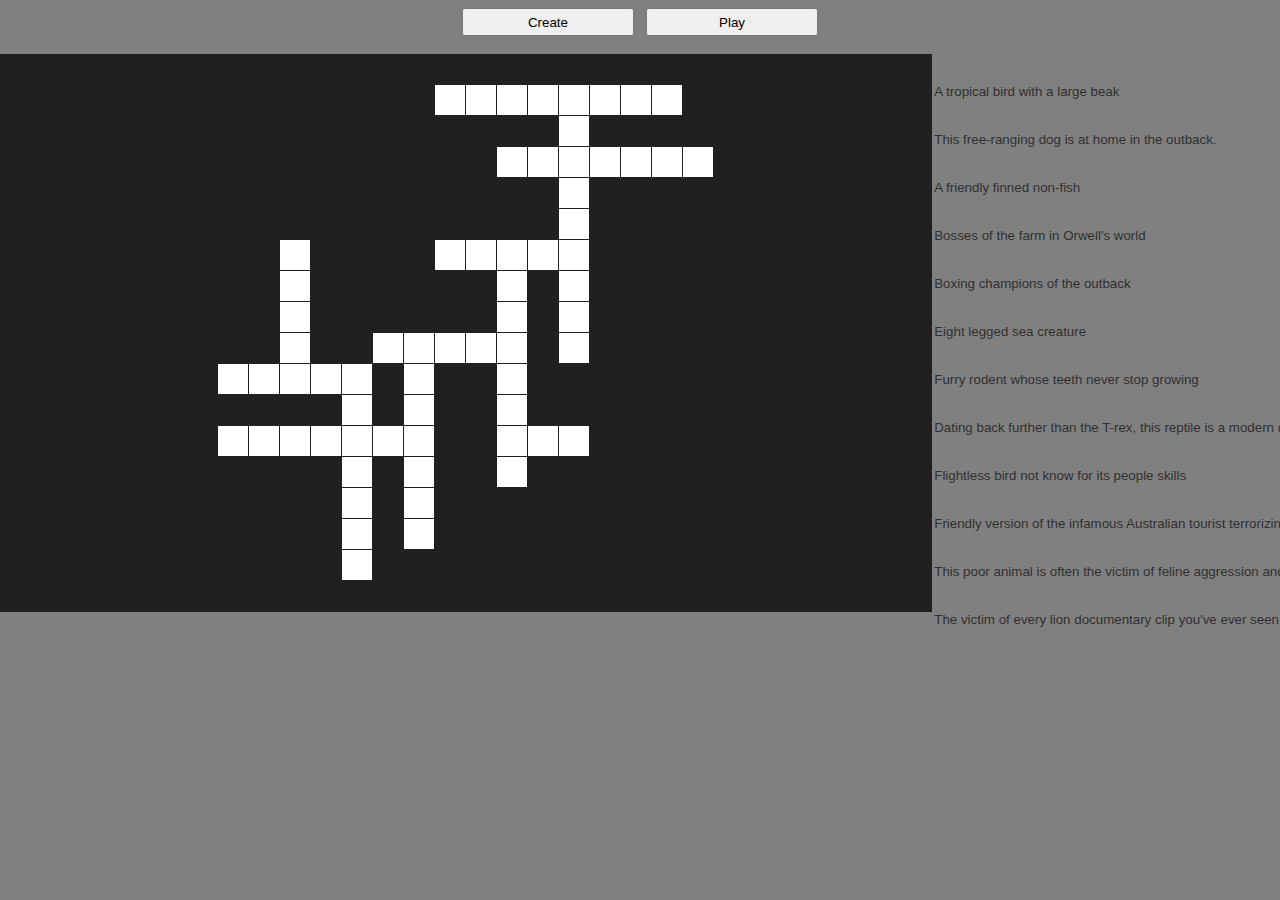
<file: subpages/crossword.html>
<!DOCTYPE html>
<html lang="fr" dir="ltr" class="hanged-background">
    <head>
        <title>Crossword !</title>
        <meta name="description" content="A multiplayer crossword game to learn english with your friend.">
        <meta charset="utf-8">
        <link rel="stylesheet" href="../subsheetpages/crossword.css">
    </head>

    <body class="body">
        <div class="container">
          <button class="btn" id="btnCreate">Create</button>
          <button class="btn" id="btnPlay">Play</button>
          <br/><br/>

          <div class="wrapper">
              <div class="wrapper-crossword">
                  <div class="center crossword" id="crossword"></div><br/>
              </div>

              <div class="center">

                <div class="line">
                  <input class="word" type="text" value="Tucan" /> <br/>
                  <input class="clue" value="A tropical bird with a large beak" />
                </div>

                <div class="line">
                  <input class="word" type="text" value="Dingo" />
                  <input class="clue" value="This free-ranging dog is at home in the outback." />
                </div>

                <div class="line">
                  <input class="word" type="text" value="Dolphin" />
                  <input class="clue" value="A friendly finned non-fish" />
                </div>

                <div class="line">
                  <input class="word" type="text" value="Pig"/>
                  <input class="clue" value="Bosses of the farm in Orwell's world" />
                </div>

                <div class="line">
                  <input class="word" type="text" value="Kangaroo"/>
                  <input class="clue" value="Boxing champions of the outback" />
                </div>

                <div class="line">
                  <input class="word" type="text" value="Octopus"/>
                  <input class="clue" value="Eight legged sea creature" />
                </div>

                <div class="line">
                  <input class="word" type="text" value="Hamster"/>
                  <input class="clue" value="Furry rodent whose teeth never stop growing" />
                </div>

                <div class="line">
                  <input class="word" type="text" value="Alligator"/>
                  <input class="clue" value="Dating back further than the T-rex, this reptile is a modern day dinosaur" />
                </div>

                <div class="line">
                  <input class="word" type="text" value="Ostrich"/>
                  <input class="clue" value="Flightless bird not know for its people skills" />
                </div>

                <div class="line">
                  <input class="word" type="text" value="Koala"/>
                  <input class="clue" value="Friendly version of the infamous Australian tourist terrorizing tree-dwellers" />
                </div>

                <div class="line">
                  <input class="word" type="text" value="Mouse"/>
                  <input class="clue" value="This poor animal is often the victim of feline aggression and human experimentation"/>
                </div>

                <div class="line">
                  <input class="word" type="text" value="Antelope"/>
                  <input class="clue" value="The victim of every lion documentary clip you've ever seen." />
                </div>
            </div>
          </div>
        </div>
    </body>

    <script type="text/javascript" src="../js/crossword.js"></script>
</html>
</file>
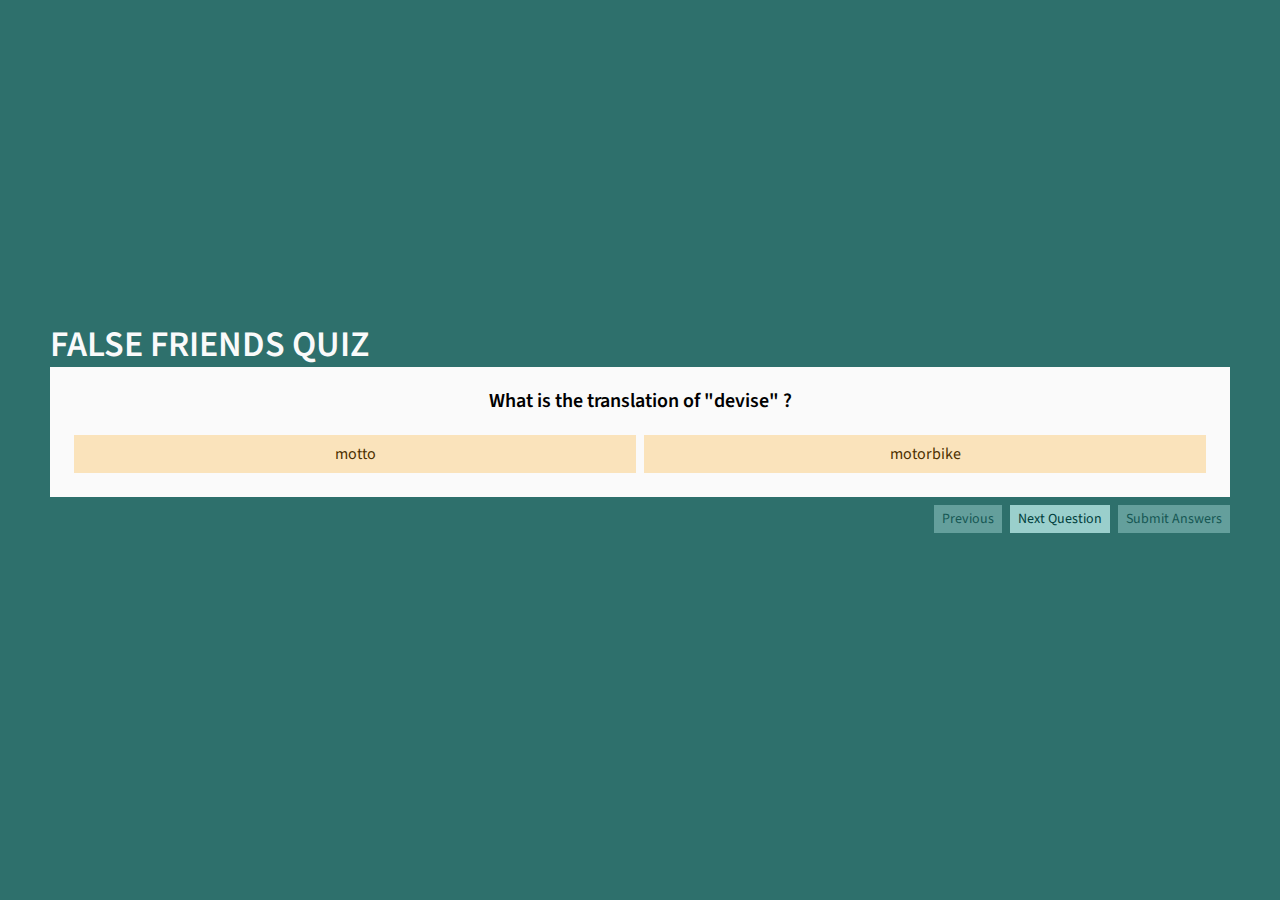
<file: subpages/falseFriends.html>
<!DOCTYPE html>
<html lang="fr" dir="ltr" class="hanged-background">
    <head>
        <title>False friends game !</title>
        <meta name="description" content="A translation game to learn false friends.">
        <meta charset="utf-8">
        <link rel="stylesheet" href="../subsheetpages/falseFriends.css">
    </head>

    <body class="body">
        <div id="quiz">
          <h1 id="quiz-name"></h1>
          <button id="submit-button">Submit Answers</button>
          <button id="next-question-button">Next Question</button>
          <button id="prev-question-button">Previous</button>

          <div id="quiz-results">
            <p id="quiz-results-message"></p>
            <p id="quiz-results-score"></p>
            <p id="quiz-results-correction"></p>
            <ul id="quiz-results-translations"></ul>
          </div>
        </div>
    </body>

    <script type="text/javascript" src="../json/falseFriendsWords.json"></script>
    <script src="https://code.jquery.com/jquery-3.3.1.js"></script>
    <script type="text/javascript" src="../js/falseFriends.js"></script>
</html>
</file>
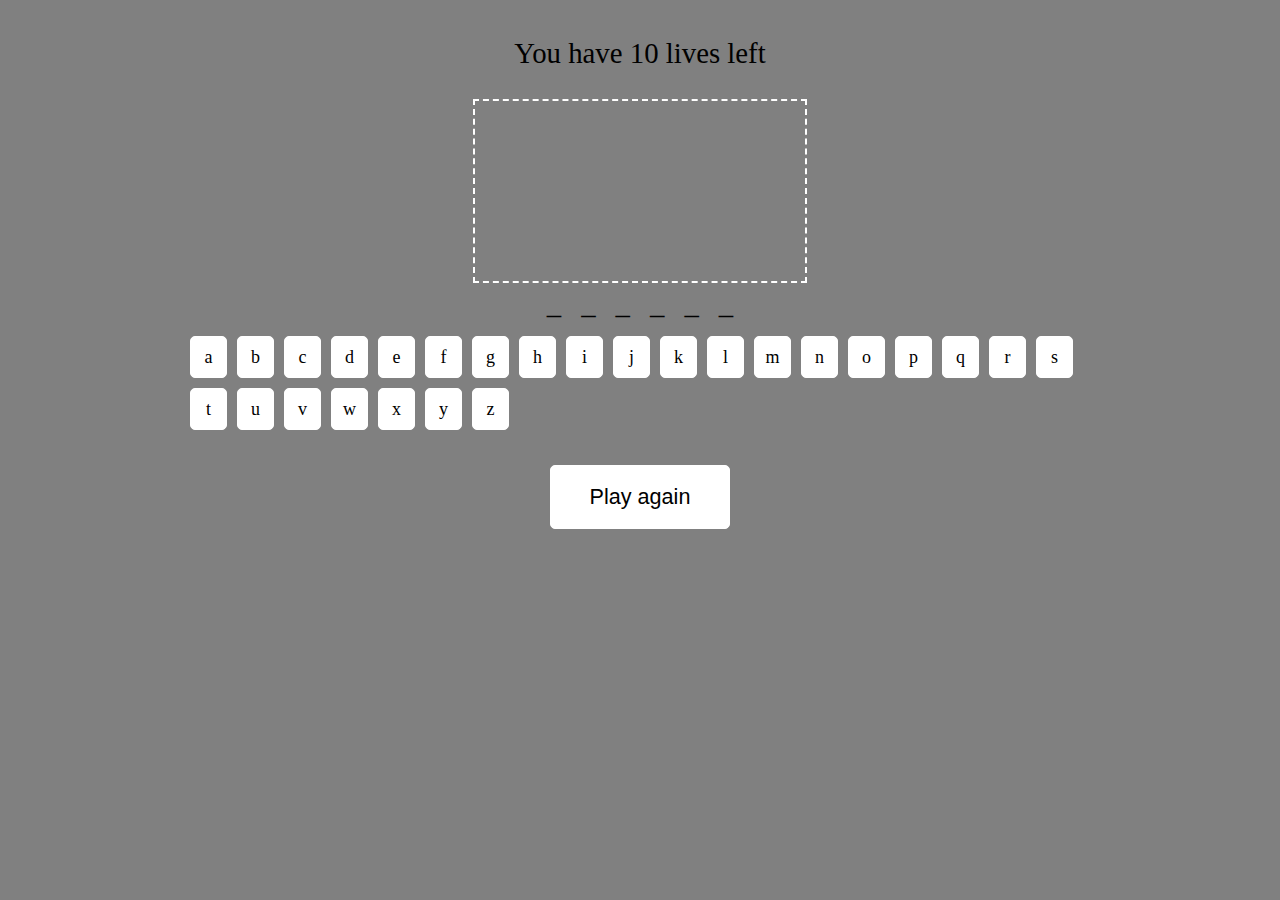
<file: subpages/hanged.html>
<!DOCTYPE html>
<html lang="fr" dir="ltr" class="hanged-background">
    <head>
        <title>Hanged man games !</title>
        <meta name="description" content="A hanged man game to learn english words.">
        <meta charset="utf-8">
        <link rel="stylesheet" href="../subsheetpages/hanged.css">
    </head>

    <body class="game-body">
        <div class="hanged-wrapper">
            <p id="mylives"></p>
            <canvas id="stickman" class="hanged-canvas">This Text will show if the Browser does NOT support HTML5 Canvas tag</canvas>
            <div id="hold"></div>
            <div id="hanged-buttons"></div>

            <div class="container">
                <button id="reset">Play again</button>
            </div>
        </div>
    </body>

    <script type="text/javascript" src="../json/hangedWords.json"></script>
    <script type="text/javascript" src="../js/hanged.js"></script>
</html>
</file>
<file: subsheetpages/crossword.css>
html{
  height:100%;
}

body{
  height:100%;
  min-width: 400px;
  margin:0;

  -webkit-touch-callout: none;
  -webkit-user-select: none;
  -khtml-user-select: none;
  -moz-user-select: none;
  -ms-user-select: none;
  user-select: none;
}

.container{
  position: absolute;
  bottom: 0; top: 0; left: 0; right: 0;
  text-align: center;
  background-color: Grey;
  color: White;
}

.wrapper{
    padding: 0;
    display: flex;
    /*justify-content: space-between;
    align-items: flex-start; */
}

.wrapper-crossword{
    width: 80%;
    height: 100%;
}

.crossword{
  float: left;
  display: block;
  background-color: rgb(32,32,32);
  width: 100%;
  height: 100%;
}

.center{
  margin: 0 auto;
  align-self: left;
  justify-content: center;
  /* width: 30%; */
  height: 100%;
}

.btn{
  margin: 8px 4px 0;
}

.btn{
  width: 172px;
  height: 28px;
}

.line{
  height: 2em;
  overflow: visible;
}

.word, .clue{
  /* display: inline-block; */
  height: 1.5em;
  margin: 0 8px 0 0;
}

.word{
  size: 3;
  float: left;
  text-align: left;
  width: 33%;
}

.clue{
  /* size: 40; */
  float: left;
  width: 100%;
}

.square{
  margin: 0 1px 1px 0;
  display: inline-block;
  font: 24px Calibri;
  width: 1.25em;
  height: 1.25em;
  line-height: 1.25em;
  vertical-align: middle;

  -webkit-touch-callout: none;
  -webkit-user-select: none;
  -khtml-user-select: none;
  -moz-user-select: none;
  -ms-user-select: none;
  user-select: none;
}
.letter{
  background-color: rgb(255,255,255);
  color: Black;

  -webkit-touch-callout: text;
  -webkit-user-select: text;
  -khtml-user-select: text;
  -moz-user-select: text;
  -ms-user-select: text;
  user-select: text;
}

.char:focus{
  -webkit-box-shadow: 0 0 0 2px rgba(255,32,32,1);
  -moz-box-shadow: 0 0 0 2px rgba(255,32,32,1);
  box-shadow: inset 0 0 0 2px rgba(255,32,32,1);
}

.char {
  font-size:24px;
  text-transform: uppercase;
  outline: 0;
  border: 0;
  padding: 0;
  margin: -1px 0 0 -1px;
  width: 1.35em;
  height: 1.35em;
  text-align: center;
  background: none;
}

.hide{
  visibility: hidden;
}

.clueReadOnly
{
  border: 0 ;
  outline: 0;
  color:#303030 !important;
  background:none;
  overflow: scroll;
}
</file>
<file: subsheetpages/falseFriends.css>
@import url(https://fonts.googleapis.com/css?family=Source+Sans+Pro:400,600);

* {
  margin: 0px;
  padding: 0px;
  font: 16px 'Source Sans Pro', sans-serif;
  border: none;
  box-sizing: border-box;
}

html, body {
  background: #2E706C;
  text-align: center;
  width: 100%;
  height: 100%;
}

html {
  display: table;
}

body {
  display: table-cell;
  vertical-align: middle;
}

#quiz {
  margin: -44px 50px 0px;
  position: relative;
  width: calc(100% - 100px);
}

#quiz h1 {
  color: #FAFAFA;
  font-weight: 600;
  font-size: 36px;
  text-transform: uppercase;
  text-align: left;
  line-height: 44px;
}

#quiz button {
  float: right;
  margin: 8px 0px 0px 8px;
  padding: 4px 8px;
  background: #9ACFCC;
  color: #00403C;
  font-size: 14px;
  cursor: pointer;
  outline: none;
}

#quiz button:hover {
  background: #36a39c;
  color: #FFF;
}

#quiz button:disabled {
  opacity: 0.5;
  background: #9ACFCC;
  color: #00403C;
  cursor: default;
}

#question {
  padding: 20px;
  background: #FAFAFA;
}

#question h2 {
  margin-bottom: 16px;
  font-weight: 600;
  font-size: 20px;
}

#question input[type=radio] {
  display: none;
}

#question label {
  display: inline-block;
  margin: 4px;
  padding: 8px;
  background: #FAE3BB;
  color: #4C3000;
  width: calc(50% - 8px);
  min-width: 100px;
  cursor: pointer;
}

#question label:hover {
  background: #EBBB67;
}

#question input[type=radio]:checked + label {
  background: #CB8306;
  color: #FAFAFA;
}

#quiz-results {
  display: flex;
  flex-direction: column;
  justify-content: center;
  position: absolute;
  top: 44px;
  left: 0px;
  background: #FAFAFA;
  width: 100%;
  height: 100%;
}

#quiz-results-message {
  display: block;
  color: #00403C;
  font-size: 20px;
  font-weight: bold;
}

#quiz-results-score {
  display: block;
  color: #31706c;
  font-size: 20px;
}

#quiz-results-score b {
  color: #00403C;
  font-weight: 600;
  font-size: 20px;
}

#quiz-results-correction {
    display: block;
    color: #31706c;
    font-size: 20px;
}

#quiz-results-translations{
    list-style: none;
}
b{
    font-weight: 800;
}
</file>
<file: subsheetpages/hanged.css>
/* Hangedman game */

.game-body{
    background: Grey;
    height: 100%;
    text-align: center;
    font-size: 18px;
    /* display: flex;
    flex-direction: column;
    align-items: center;
    text-align: center; */
}

.hanged-wrapper{
    width: 100%;
    margin: 0 auto;
    content: "";
    display: table;
    clear: both;
}

#mylives {
	 font-size: 1.6em;
	 text-align: center;
	 display: block;
     color: #000;
}

.hanged-canvas{
  color:white;
  border: white dashed 2px;
  padding:15px;
}

h1, h2, h3 {
    font-family: 'Roboto', sans-serif;
    font-weight: 100;
    text-transform: uppercase;
    margin: 5px 0;
    color: #000;
}

h1 {
    font-size: 2.6em;
}

h2 {
    font-size: 1.6em;
}

p {
    font-size: 1.6em;
    color: #000;
}

#alphabet {
    margin: 15px auto;
    padding: 0;
    max-width: 900px;
}
#alphabet:after {
    content: "";
    display: table;
    clear: both;
}

#alphabet li {
    float: left;
    margin: 0 10px 10px 0;
    list-style: none;
    width: 35px;
    height: 30px;
    padding-top: 10px;
    background: #fff;
    color: #000;
    cursor: pointer;
    -moz-border-radius: 5px;
    -webkit-border-radius: 5px;
    border-radius: 5px;
    -khtml-border-radius: 5px;
    border: solid 1px #fff;
}

#alphabet li:hover {
    background: DarkGrey;
    border: solid 1px #fff;
    color: #fff;
}

#my-word {
    margin: 0;
    display: block;
    padding: 0;
    display: block;
}

#my-word li {
	 position: relative;
	 list-style: none;
	 margin: 0;
	 display: inline-block;
	 padding: 0 10px;
	 font-size: 1.6em;
}

button {
    -moz-border-radius: 5px;
    -webkit-border-radius: 5px;
    border-radius: 5px;
    -khtml-border-radius: 5px;
    background: #fff;
    color: #000;
    border: solid 1px #fff;
    text-decoration: none;
    cursor: pointer;
    font-size: 1.2em;
    padding: 18px 10px;
    width: 180px;
    margin: 10px;
    outline: none;
}

button:hover {
    -webkit-transition: all 0.2s ease-in-out;
    -moz-transition: all 0.2s ease-in-out;
    transition: all 0.2s ease-in-out;
    background: DarkGrey;
    border: solid 1px #fff;
    color: #fff;
}

.active {
	 opacity: 0.4;
	 filter: alpha(opacity=40);
	 -moz-transition: all 0.5s ease-in;
	 -moz-transition: all 0.2s ease-in-out;
	 -webkit-transition: all 0.2s ease-in-out;
	 cursor: default;
}

.active:hover {
	 -moz-transition: all 0.5s ease-in;
	 -moz-transition: all 0.2s ease-in-out;
	 -webkit-transition: all 0.2s ease-in-out;
	 opacity: 0.4;
	 filter: alpha(opacity=40);
	 -moz-transition: all 1s ease-in;
	 -moz-transition: all 0.2s ease-in-out;
	 -webkit-transition: all 0.2s ease-in-out;
}

@media (max-width: 767px) {
    #alphabet {
        padding: 0 0 0 15px;
   }
}

@media (max-width: 480px) {
    #alphabet {
        padding: 0 0 0 25px;
   }
}
</file>
